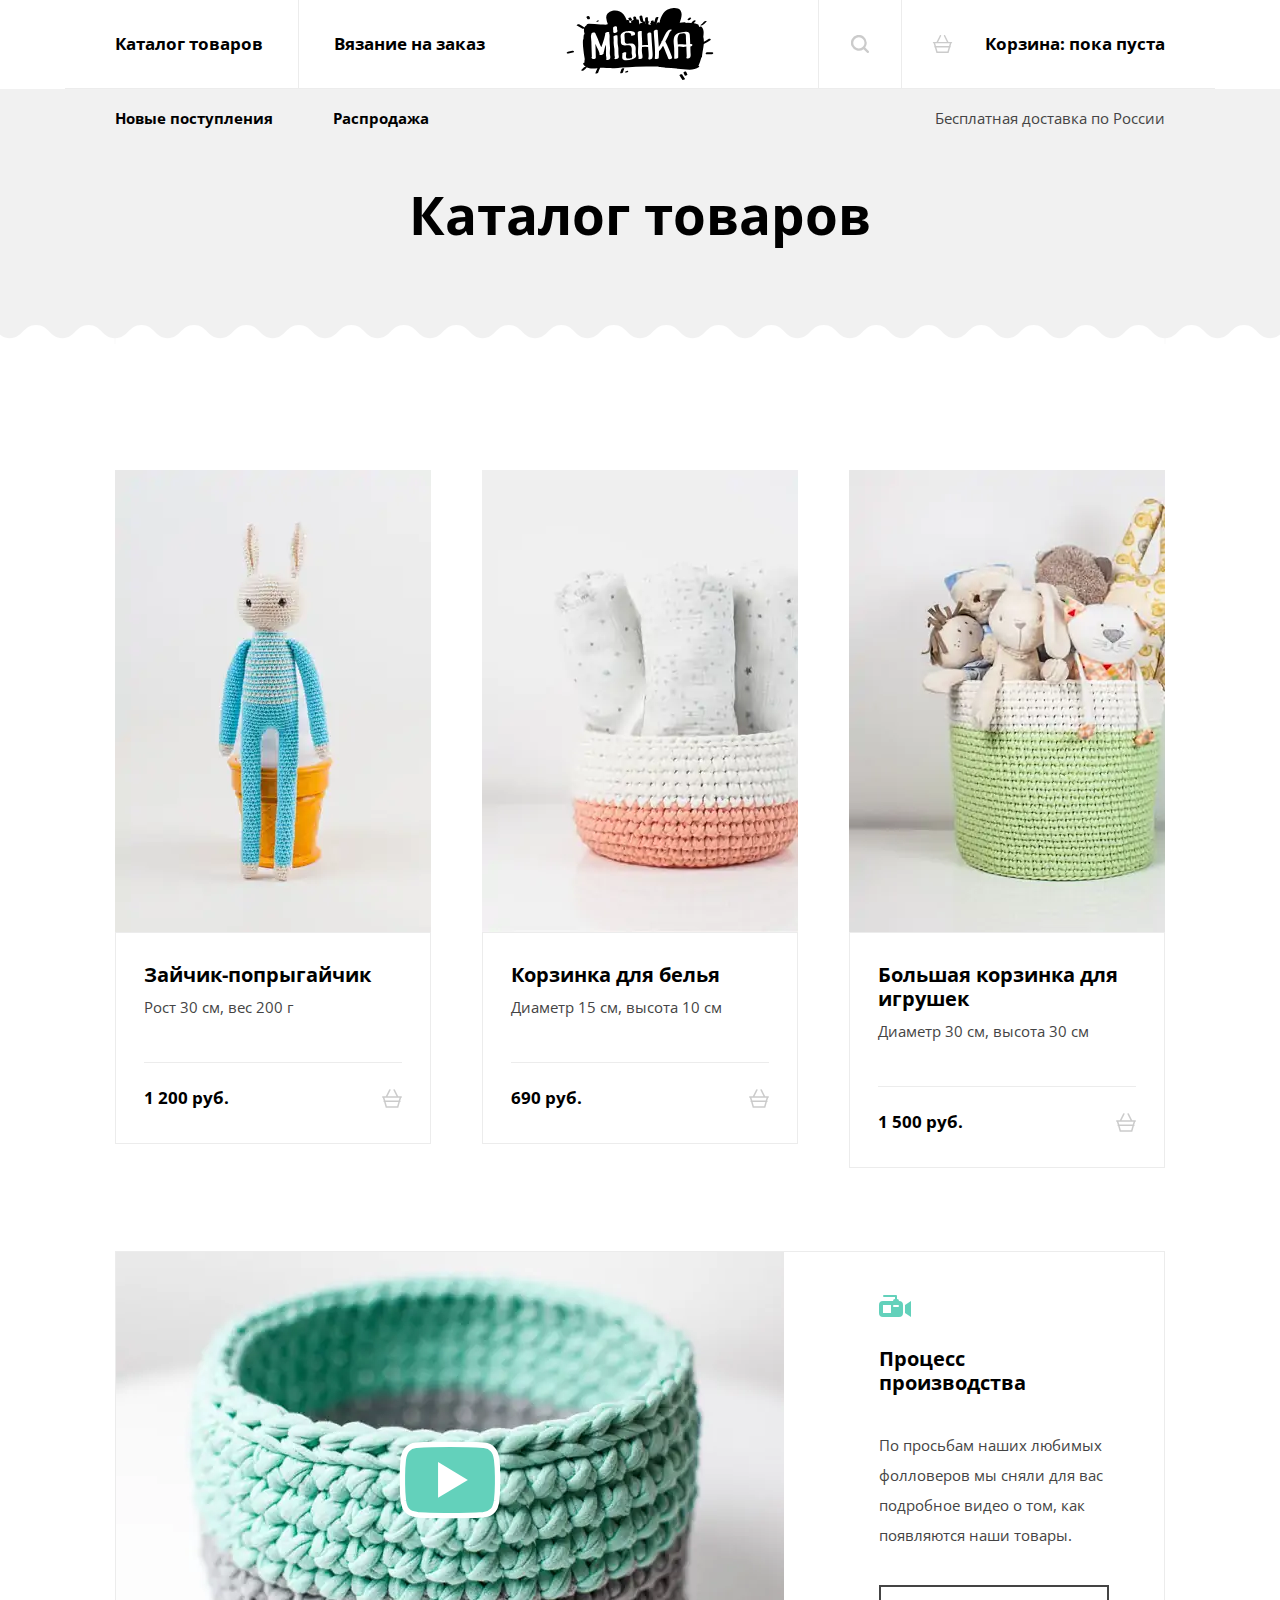
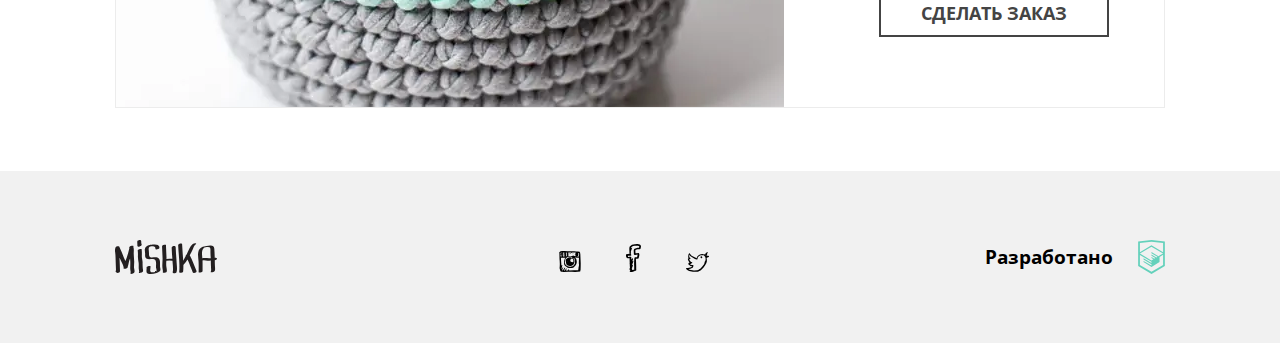
<file: catalog.html>
<!DOCTYPE html>
<html lang="ru" class="page">
<head>
  <meta charset="utf-8">
  <meta name="description"
  content="Магазин по продаже ручных изделий">
  <meta name="viewport" content="width=device-width, initial-scale=1.0, shrink-to-fit=no">

  <title>Mishka</title>
  <script src="js/video.js" defer></script>
  <script src="https://www.youtube.com/iframe_api" defer></script>

  <meta name="format-detection" content="telephone=no">

  <!-- Для современных браузеров -->
  <link href="favicon.svg" rel="icon" sizes="any" type="image/svg+xml">
  <!-- Для Apple Touch -->
  <link rel="apple-touch-icon" href="apple-touch-icon.png">
  <!-- Для Android и будущих программ -->
  <link rel="manifest" href="site.webmanifest">

  <meta name="theme-color" content="#ffffff">

  <meta name="apple-mobile-web-app-status-bar-style" content="#ffffff">
  <!-- preload fonts -->
  <link rel="preload" href="fonts/open-sans-v29-latin_cyrillic-regular.woff2" as="font" crossorigin>
  <link rel="preload" href="fonts/open-sans-v29-latin_cyrillic-700.woff2" as="font" crossorigin>

  <link rel="stylesheet" href="css/style.min.css">
</head>
<body class="page-body">
  <header class="page-header">
    <nav class="main-nav main-nav--closed">
      <div class="container">
        <button type="button" class="toggle main-nav__toggle">
          <span class="toggle__line"></span>
          <span class="toggle__line"></span>
          <span class="toggle__line"></span>
          <span class="visually-hidden">Открыть меню</span>
        </button>

        <div class="logo main-nav__logo">
          <a href="index.html" class="logo__link">
            <picture>
              <source type="image/webp" media="(min-width: 1150px)"
              srcset="img/logo-desktop.svg">
              <source media="(min-width: 768px)"
              srcset="img/logo-tablet.svg">
              <img class="logo__img" src="img/logo-mobile.svg" alt="mishka logo" width="86" height="35">
            </picture>
          </a>
        </div>
        <div class="main-nav__menu-wrapper">
          <ul class="main-nav__list main-nav__list--1">
            <li class="main-nav__item main-nav__item--1">
              <a href="catalog.html" class="main-nav__item-link main-nav__item-link--1">Каталог товаров</a>
            </li>
            <li class="main-nav__item main-nav__item--1">
              <a href="form.html" class="main-nav__item-link main-nav__item-link--1">Вязание на заказ</a>
            </li>
          </ul>
          <ul class="main-nav__list main-nav__list--2">
            <li class="main-nav__item main-nav__item--search">
              <a href="#" class="main-nav__item-link main-nav__item-link--search main-nav__item-link--2">
                <svg class="main-nav__icon main-nav__icon--search" width="18" height="18" aria-hidden="true" focusable="false">
                  <use xlink:href="img/sprite.svg#icon-search"></use>
                </svg>
                <span>Поиск по сайту</span>
              </a>
            </li>
            <li class="main-nav__item">
              <a href="#" class="main-nav__item-link main-nav__item-link--2 main-nav__item-link--cart">
                <svg class="main-nav__icon" width="21" height="18" aria-hidden="true" focusable="false">
                  <use xlink:href="img/sprite.svg#icon-cart"></use>
                </svg>
                <span>Корзина: пока пуста</span>
              </a>
            </li>
          </ul>
          <ul class="main-nav__list main-nav__list--3">
            <li class="main-nav__item main-nav__item--3">
              <a href="#" class="main-nav__item-link main-nav__item-link--3">Новые поступления</a>
            </li>
            <li class="main-nav__item main-nav__item--3">
              <a href="#" class="main-nav__item-link main-nav__item-link--3">Распродажа</a>
            </li>
          </ul>
          <p class="main-nav__hint">Бесплатная доставка по России</p>
        </div>
      </div>
    </nav>
  </header>
  <main class="page-main">
    <h1 class="section-header section-header--big section-header--inner">
      Каталог товаров
    </h1>
    <section class="goods">
      <h2 class="visually-hidden">список товаров</h2>
      <div class="container">
        <ul class="goods__list">
          <li class="goods__item">
            <div class="goods__img-wrapper">
              <picture>
                <source type="image/webp" media="(min-width: 1150px)"
                srcset="img/photo-1-desktop.webp">
                <source media="(min-width: 1150px)"
                srcset="img/photo-1-desktop.jpg">

                <source type="image/webp" media="(min-width: 768px)"
                srcset="img/photo-1-tablet.webp">
                <source media="(min-width: 768px)"
                srcset="img/photo-1-tablet.jpg">

                <source type="image/webp"
                srcset="img/photo-1-mobile.webp">
                <img class="goods__img" src="img/photo-1-mobile.jpg" alt="изображение плюшевого зайца" width="260" height="195">
              </picture>
            </div>
            <div class="goods__content">
              <h3 class="goods__header">Зайчик-попрыгайчик</h3>
              <p class="goods__desk">Рост 30 см, вес 200 г</p>
              <div class="goods__bottom">
                <span class="goods__price">1 200 руб.</span>
                <a href="#" class="goods__link js-add-to-cart" aria-label="добавить в корзину">
                  <svg class="goods__icon" width="20" height="19" aria-hidden="true" focusable="false">
                    <use xlink:href="img/sprite.svg#icon-cart"></use>
                  </svg>
                </a>
              </div>
            </div>
          </li>
          <li class="goods__item">
            <div class="goods__img-wrapper">
              <picture>
                <source type="image/webp" media="(min-width: 1150px)"
                srcset="img/photo-2-desktop.webp">
                <source media="(min-width: 1150px)"
                srcset="img/photo-2-desktop.jpg">

                <source type="image/webp" media="(min-width: 768px)"
                srcset="img/photo-2-tablet.webp">
                <source media="(min-width: 768px)"
                srcset="img/photo-2-tablet.jpg">

                <source type="image/webp"
                srcset="img/photo-2-mobile.webp">
                <img class="goods__img" src="img/photo-2-mobile.jpg" alt="изображение плюшевого зайца" width="260" height="195">
              </picture>
            </div>
            <div class="goods__content">
              <h3 class="goods__header">Корзинка для белья</h3>
              <p class="goods__desk">Диаметр 15 см, высота 10 см</p>
              <div class="goods__bottom">
                <span class="goods__price">690 руб.</span>
                <a href="#" class="goods__link js-add-to-cart" aria-label="добавить в корзину">
                  <svg class="goods__icon" width="20" height="19" aria-hidden="true" focusable="false">
                    <use xlink:href="img/sprite.svg#icon-cart"></use>
                  </svg>
                </a>
              </div>
            </div>
          </li>
          <li class="goods__item">
            <div class="goods__img-wrapper">
              <picture>
                <source type="image/webp" media="(min-width: 1150px)"
                srcset="img/photo-3-desktop.webp">
                <source media="(min-width: 1150px)"
                srcset="img/photo-3-desktop.jpg">

                <source type="image/webp" media="(min-width: 768px)"
                srcset="img/photo-3-tablet.webp">
                <source media="(min-width: 768px)"
                srcset="img/photo-3-tablet.jpg">

                <source type="image/webp"
                srcset="img/photo-3-mobile.webp">
                <img class="goods__img" src="img/photo-3-mobile.jpg" alt="изображение плюшевого зайца" width="260" height="195">
              </picture>
            </div>
            <div class="goods__content">
              <h3 class="goods__header">
                Большая корзинка для игрушек
              </h3>
              <p class="goods__desk">Диаметр 30 см, высота 30 см</p>
              <div class="goods__bottom">
                <span class="goods__price">1 500 руб.</span>
                <a href="#" class="goods__link js-add-to-cart" aria-label="добавить в корзину">
                  <svg class="goods__icon" width="20" height="19" aria-hidden="true" focusable="false">
                    <use xlink:href="img/sprite.svg#icon-cart"></use>
                  </svg>
                </a>
              </div>
            </div>
          </li>
        </ul>
      </div>
    </section>
    <section class="manufacture">
      <div class="manufacture__container container">
        <h2 class="manufacture__title">Процесс производства</h2>
        <div class="manufacture__video-wrapper">
          <div id="player"></div>
          <picture>
            <source type="image/webp" media="(min-width: 1150px)"
            srcset="img/video-desktop.webp">
            <source media="(min-width: 1150px)"
            srcset="img/video-desktop.jpg">

            <source type="image/webp" media="(min-width: 768px)"
            srcset="img/video-tablet.webp">
            <source media="(min-width: 768px)"
            srcset="img/video-tablet.jpg">

            <source type="image/webp"
            srcset="img/video-mobile.webp">
            <img class="manufacture__img" src="img/video-mobile.jpg" alt="процесс производства" width="260" height="150">
          </picture>
          <svg class="manufacture__play" width="20" height="19" aria-label="play video"  hidden>
            <use xlink:href="img/video-play.svg#svg"></use>
          </svg>
        </div>
        <p class="manufacture__desk">
          По просьбам наших любимых фолловеров мы сняли для вас подробное
          видео о том, как появляются наши товары.
        </p>
        <button class="manufacture__btn btn" type="button">СДелать заказ</button>
      </div>
    </section>
  </main>
  <footer class="page-footer">
    <div class="page-footer__container container">
      <div class="logo page-footer__logo">
        <a href="index.html" class="logo__link">
          <img class="logo__img page-footer__logo-img" src="img/logo-footer.svg" alt="mishka logo" width="102" height="34">
        </a>
      </div>
      <ul class="social page-footer__social">
        <li class="social__item">
          <a href="#" class="social__link" aria-label="instagram">
            <svg class="social__icon" width="22" height="21" aria-hidden="true" focusable="false">
              <use xlink:href="img/sprite.svg#icon-instagram"></use>
            </svg>
          </a>
        </li>
        <li class="social__item">
          <a href="#" class="social__link" aria-label="facebook">
            <svg class="social__icon" width="15" height="28" aria-hidden="true" focusable="false">
              <use xlink:href="img/sprite.svg#icon-facebook"></use>
            </svg>
          </a>
        </li>
        <li class="social__item">
          <a href="#" class="social__link" aria-label="twitter">
            <svg class="social__icon" width="23" height="20" aria-hidden="true" focusable="false">
              <use xlink:href="img/sprite.svg#icon-twitter"></use>
            </svg>
          </a>
        </li>
      </ul>
      <div class="copyright page-footer__copyright">
        <p class="copyright__text">Разработано</p>
        <a href="#" class="copyright__link" aria-label="HTML academy">
          <svg class="copyright__icon" width="27" height="34" aria-hidden="true" focusable="false">
            <use xlink:href="img/sprite.svg#icon-academy-logo"></use>
          </svg>
        </a>
      </div>
    </div>
  </footer>
  <div class="modal modal--cart">
    <section class="add-to-cart modal__inner">
      <h3 class="add-to-cart__header section-header">Добавить <br>в корзину</h3>
      <p class="add-to-cart__text">Выберите размер:</p>
      <ul class="add-to-cart__list">
        <li class="add-to-cart__item"><button class="add-to-cart__item-btn" type="button" aria-label="choose size S">S</button></li>
        <li class="add-to-cart__item"><button class="add-to-cart__item-btn" type="button" aria-label="choose size M">M</button></li>
        <li class="add-to-cart__item"><button class="add-to-cart__item-btn" type="button" aria-label="choose size L">L</button></li>
      </ul>
      <button class="add-to-cart__add-btn btn" type="button">Добавить</button>
    </section>
  </div>
  <script src="js/index.js"></script>
</body>
</html>
</file>
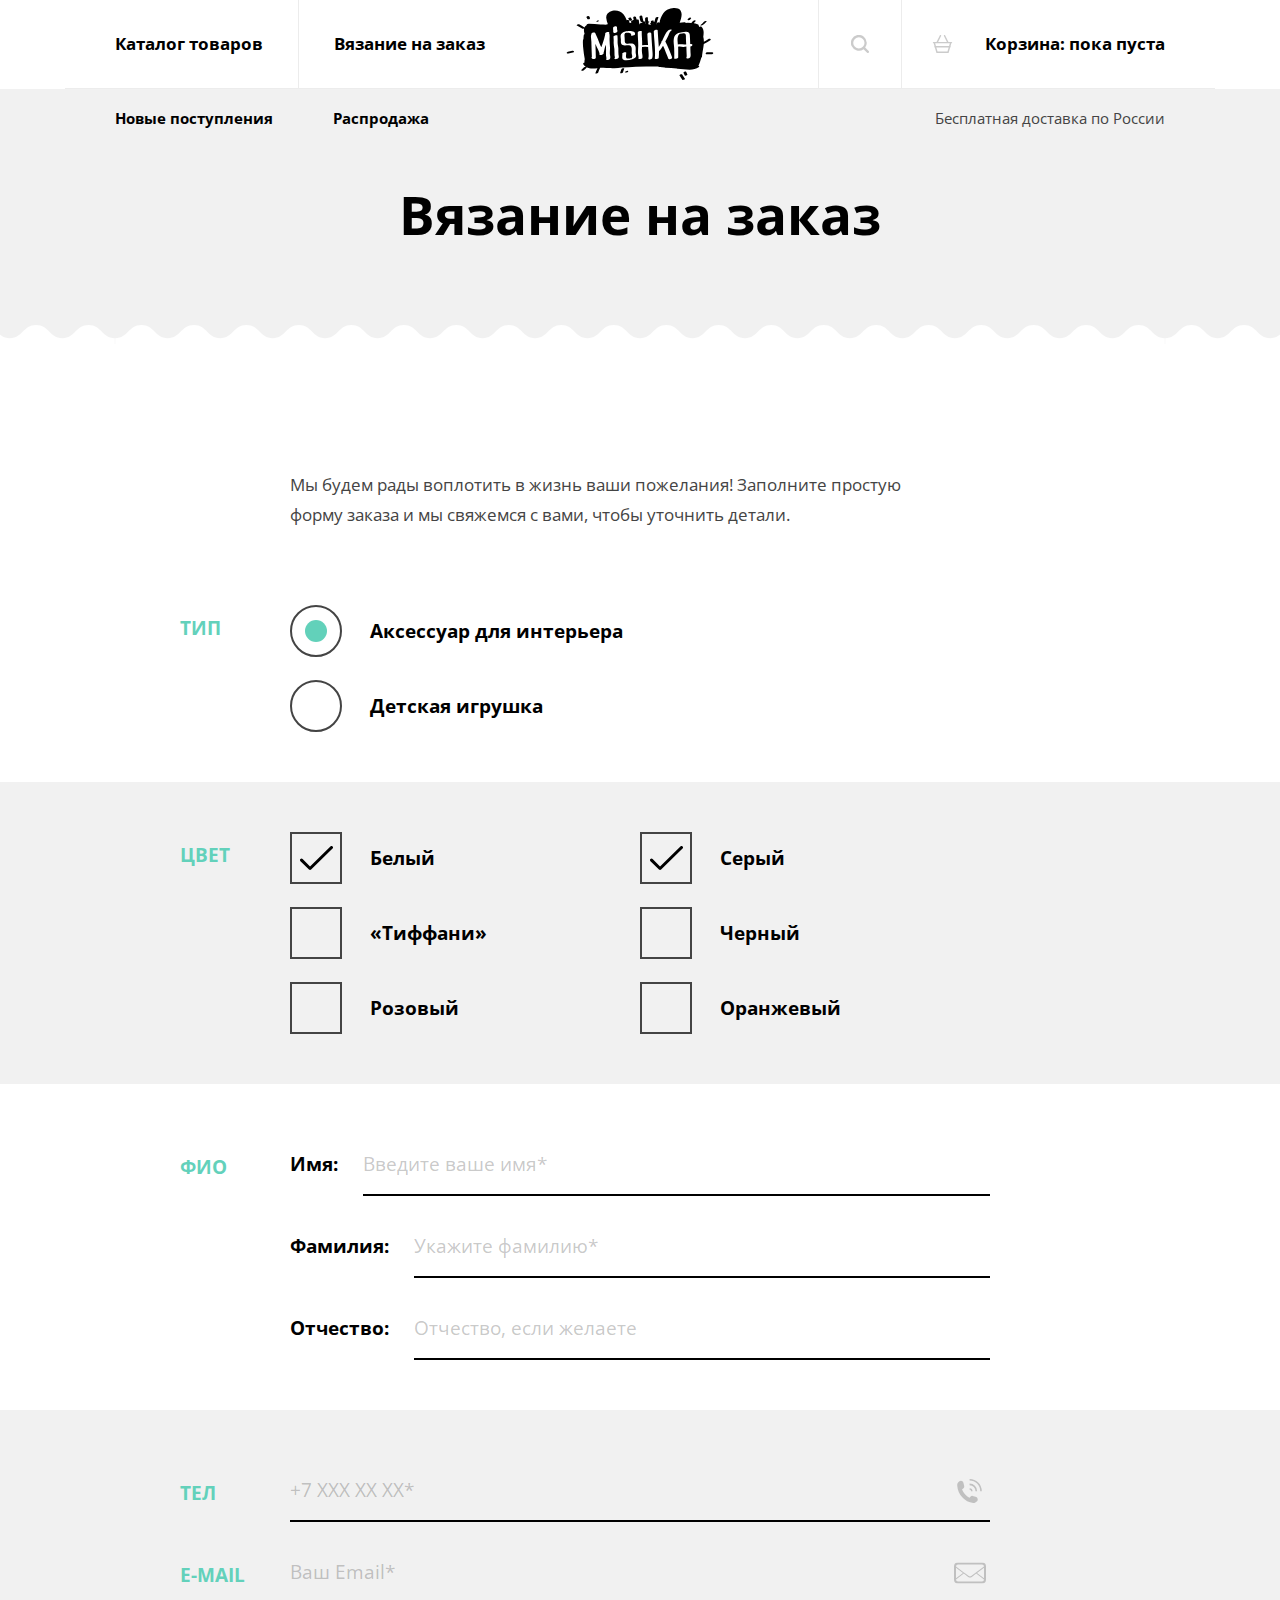
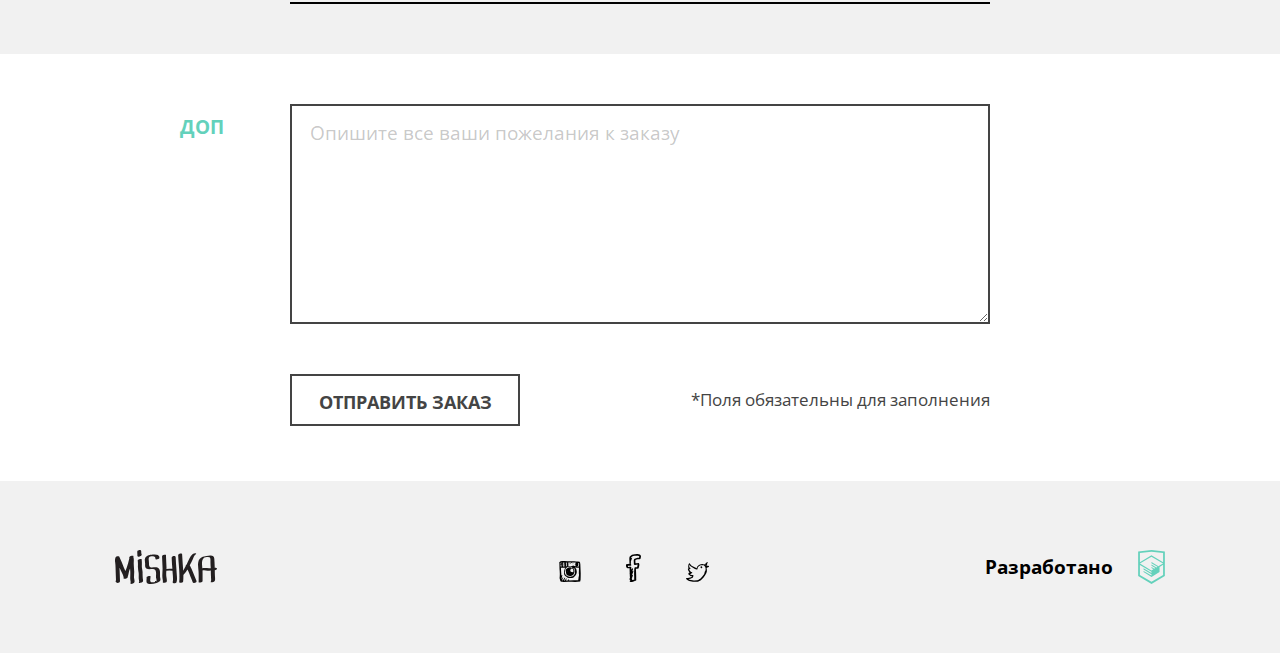
<file: form.html>
<!DOCTYPE html>
<html lang="ru" class="page">
<head>
  <meta charset="utf-8">
  <meta name="description"
  content="Магазин по продаже ручных изделий">
  <meta name="viewport" content="width=device-width, initial-scale=1.0, shrink-to-fit=no">

  <title>Mishka</title>

  <meta name="format-detection" content="telephone=no">

  <!-- Для современных браузеров -->
  <link href="favicon.svg" rel="icon" sizes="any" type="image/svg+xml">
  <!-- Для Apple Touch -->
  <link rel="apple-touch-icon" href="apple-touch-icon.png">
  <!-- Для Android и будущих программ -->
  <link rel="manifest" href="site.webmanifest">

  <meta name="theme-color" content="#ffffff">

  <meta name="apple-mobile-web-app-status-bar-style" content="#ffffff">
  <!-- preload fonts -->
  <link rel="preload" href="fonts/open-sans-v29-latin_cyrillic-regular.woff2" as="font" crossorigin>
  <link rel="preload" href="fonts/open-sans-v29-latin_cyrillic-700.woff2" as="font" crossorigin>

  <link rel="stylesheet" href="css/style.min.css">
</head>
<body class="page-body">
  <header class="page-header">
    <nav class="main-nav main-nav--closed">
      <div class="container">
        <button type="button" class="toggle main-nav__toggle">
          <span class="toggle__line"></span>
          <span class="toggle__line"></span>
          <span class="toggle__line"></span>
          <span class="visually-hidden">Открыть меню</span>
        </button>

        <div class="logo main-nav__logo">
          <a href="index.html" class="logo__link">
            <picture>
              <source type="image/webp" media="(min-width: 1150px)"
              srcset="img/logo-desktop.svg">
              <source media="(min-width: 768px)"
              srcset="img/logo-tablet.svg">
              <img class="logo__img" src="img/logo-mobile.svg" alt="mishka logo" width="86" height="35">
            </picture>
          </a>
        </div>
        <div class="main-nav__menu-wrapper">
          <ul class="main-nav__list main-nav__list--1">
            <li class="main-nav__item main-nav__item--1">
              <a href="catalog.html" class="main-nav__item-link main-nav__item-link--1">Каталог товаров</a>
            </li>
            <li class="main-nav__item main-nav__item--1">
              <a href="form.html" class="main-nav__item-link main-nav__item-link--1">Вязание на заказ</a>
            </li>
          </ul>
          <ul class="main-nav__list main-nav__list--2">
            <li class="main-nav__item main-nav__item--search">
              <a href="#" class="main-nav__item-link main-nav__item-link--search main-nav__item-link--2">
                <svg class="main-nav__icon main-nav__icon--search" width="18" height="18" aria-hidden="true" focusable="false">
                  <use xlink:href="img/sprite.svg#icon-search"></use>
                </svg>
                <span>Поиск по сайту</span>
              </a>
            </li>
            <li class="main-nav__item">
              <a href="#" class="main-nav__item-link main-nav__item-link--2 main-nav__item-link--cart">
                <svg class="main-nav__icon" width="21" height="18" aria-hidden="true" focusable="false">
                  <use xlink:href="img/sprite.svg#icon-cart"></use>
                </svg>
                <span>Корзина: пока пуста</span>
              </a>
            </li>
          </ul>
          <ul class="main-nav__list main-nav__list--3">
            <li class="main-nav__item main-nav__item--3">
              <a href="#" class="main-nav__item-link main-nav__item-link--3">Новые поступления</a>
            </li>
            <li class="main-nav__item main-nav__item--3">
              <a href="#" class="main-nav__item-link main-nav__item-link--3">Распродажа</a>
            </li>
          </ul>
          <p class="main-nav__hint">Бесплатная доставка по России</p>
        </div>
      </div>
    </nav>
  </header>
  <main class="page-main">
    <h1 class="section-header section-header--big section-header--inner">
      Вязание на заказ
    </h1>
    <form action="#" method="post" class="order">
      <p class="order__desc">
        Мы будем рады воплотить в жизнь ваши пожелания!
        Заполните простую форму заказа и мы свяжемся с вами,
        чтобы уточнить детали.
      </p>
      <div class="order__section" role="group" aria-labelledby="type">
        <div class="order__container container">
          <p class="order__title" id="type">
            <span class="order__title-inner">ТИП</span>
          </p>
          <ul class="order__box-list">
            <li class="order__box-item">
              <input type="radio" class="visually-hidden order__radio" name="type" value="accessory" id="accessory" checked>
              <span class="order__box-indicator order__box-indicator--radio"></span>
              <label class="order__box-label" for="accessory">Аксессуар для интерьера</label>
            </li>
            <li class="order__box-item">
              <input type="radio" class="visually-hidden order__radio" name="type" value="toy" id="toy">
              <span class="order__box-indicator order__box-indicator--radio"></span>
              <label class="order__box-label" for="toy">Детская игрушка</label>
            </li>
          </ul>
        </div>
      </div>
      <div class="order__section" role="group" aria-labelledby="color">
        <div class="order__container container">
          <p class="order__title" id="color">
            <span class="order__title-inner">ЦВет</span>
          </p>
          <ul class="order__box-list order__box-list--color">
            <li class="order__box-item order__box-item--color">
              <input type="checkbox" class="visually-hidden order__checkbox" name="color" id="color--white" checked>
              <span class="order__box-indicator order__box-indicator--checkbox"></span>
              <label class="order__box-label" for="color--white">Белый</label>
            </li>
            <li class="order__box-item order__box-item--color">
              <input type="checkbox" class="visually-hidden order__checkbox" name="color" id="color--grey" checked>
              <span class="order__box-indicator order__box-indicator--checkbox"></span>
              <label class="order__box-label" for="color--grey">Серый</label>
            </li>
            <li class="order__box-item order__box-item--color">
              <input type="checkbox" class="visually-hidden order__checkbox" name="color" id="color--tiff">
              <span class="order__box-indicator order__box-indicator--checkbox"></span>
              <label class="order__box-label" for="color--tiff">«Тиффани»</label>
            </li>
            <li class="order__box-item order__box-item--color">
              <input type="checkbox" class="visually-hidden order__checkbox" name="color" id="color--black">
              <span class="order__box-indicator order__box-indicator--checkbox"></span>
              <label class="order__box-label" for="color--black">Черный</label>
            </li>
            <li class="order__box-item order__box-item--color">
              <input type="checkbox" class="visually-hidden order__checkbox" name="color" id="color--pink">
              <span class="order__box-indicator order__box-indicator--checkbox"></span>
              <label class="order__box-label" for="color--pink">Розовый</label>
            </li>
            <li class="order__box-item order__box-item--color">
              <input type="checkbox" class="visually-hidden order__checkbox" name="color" id="color--orange">
              <span class="order__box-indicator order__box-indicator--checkbox"></span>
              <label class="order__box-label" for="color--orange">Оранжевый</label>
            </li>
          </ul>
        </div>
      </div>
      <div class="order__section" role="group" aria-labelledby="full-name">
        <div class="order__container container">
          <p class="order__title order__title--full-name" id="full-name">
            <span class="order__title-inner">ФИО</span>
          </p>
          <p class="order__input-group order__input-group--full-name">
            <label for="name" class="order__label">Имя:</label>
            <input id="name" type="text" class="order__input" name="name" placeholder="Введите ваше имя*" required autocomplete="off" spellcheck="false">
          </p>
          <p class="order__input-group order__input-group--full-name">
            <label for="surname" class="order__label">Фамилия:</label>
            <input id="surname" type="text" class="order__input" name="name" placeholder="Укажите фамилию*" required autocomplete="off" spellcheck="false">
          </p>
          <p class="order__input-group order__input-group--full-name">
            <label for="patronymic" class="order__label">Отчество:</label>
            <input id="patronymic" type="text" class="order__input" name="name" placeholder="Отчество, если желаете" autocomplete="off" spellcheck="false">
          </p>
        </div>
      </div>
      <div class="order__section" role="group" aria-labelledby="contacts">
        <div class="order__container order__container--contacts container">
          <p class="visually-hidden" id="contacts">контакты</p>
          <div class="order__input-group order__input-group--contacts">
            <label for="phone" class="order__title order__title--contacts">
              <span class="order__title-inner">ТЕЛ</span>
            </label>
            <div class="order__input-wrapper order__input-wrapper--contacts">
              <input id="phone" type="tel" class="order__input" name="phone" placeholder="+7 ХХХ ХХ ХХ*" required autocomplete="off">
              <svg class="order__input-icon order__input-icon--phone" width="25" height="24" aria-hidden="true" focusable="false">
                <use xlink:href="img/sprite.svg#icon-phone"></use>
              </svg>
            </div>
          </div>
          <div class="order__input-group order__input-group--contacts">
            <label for="mail" class="order__title order__title--contacts">
              <span class="order__title-inner">E-mail</span>
            </label>
            <div class="order__input-wrapper order__input-wrapper--contacts">
              <input id="mail" type="email" class="order__input" name="mail" placeholder="Ваш Email*" required autocomplete="off">
              <svg class="order__input-icon order__input-icon--mail" width="32" height="21" aria-hidden="true" focusable="false">
                <use xlink:href="img/sprite.svg#icon-mail"></use>
              </svg>
            </div>
          </div>
        </div>
      </div>
      <div class="order__section" role="group" aria-labelledby="desires">
        <div class="order__container container">
          <label class="order__title" for="desires">
            <span class="order__title-inner">ДОП</span>
          </label>
          <textarea class="order__textarea" name="desires" id="desires" cols="30" rows="10" placeholder="Опишите все ваши пожелания к заказу" autocomplete="off"></textarea>
        </div>
      </div>
      <div class="order__bottom">
        <button class="order__btn btn">ОТПРАВИТЬ ЗАКАЗ</button>
        <p class="order__required">*Поля обязательны для заполнения</p>
      </div>
    </form>
  </main>
  <footer class="page-footer">
    <div class="page-footer__container container">
      <div class="logo page-footer__logo">
        <a href="index.html" class="logo__link">
          <img class="logo__img page-footer__logo-img" src="img/logo-footer.svg" alt="mishka logo" width="102" height="34">
        </a>
      </div>
      <ul class="social page-footer__social">
        <li class="social__item">
          <a href="#" class="social__link" aria-label="instagram">
            <svg class="social__icon" width="22" height="21" aria-hidden="true" focusable="false">
              <use xlink:href="img/sprite.svg#icon-instagram"></use>
            </svg>
          </a>
        </li>
        <li class="social__item">
          <a href="#" class="social__link" aria-label="facebook">
            <svg class="social__icon" width="15" height="28" aria-hidden="true" focusable="false">
              <use xlink:href="img/sprite.svg#icon-facebook"></use>
            </svg>
          </a>
        </li>
        <li class="social__item">
          <a href="#" class="social__link" aria-label="twitter">
            <svg class="social__icon" width="23" height="20" aria-hidden="true" focusable="false">
              <use xlink:href="img/sprite.svg#icon-twitter"></use>
            </svg>
          </a>
        </li>
      </ul>
      <div class="copyright page-footer__copyright">
        <p class="copyright__text">Разработано</p>
        <a href="#" class="copyright__link" aria-label="HTML academy">
          <svg class="copyright__icon" width="27" height="34" aria-hidden="true" focusable="false">
            <use xlink:href="img/sprite.svg#icon-academy-logo"></use>
          </svg>
        </a>
      </div>
    </div>
  </footer>
  <div class="modal modal--cart">
    <section class="add-to-cart modal__inner">
      <h3 class="add-to-cart__header section-header">Добавить <br>в корзину</h3>
      <p class="add-to-cart__text">Выберите размер:</p>
      <ul class="add-to-cart__list">
        <li class="add-to-cart__item"><button class="add-to-cart__item-btn" type="button" aria-label="choose size S">S</button></li>
        <li class="add-to-cart__item"><button class="add-to-cart__item-btn" type="button" aria-label="choose size M">M</button></li>
        <li class="add-to-cart__item"><button class="add-to-cart__item-btn" type="button" aria-label="choose size L">L</button></li>
      </ul>
      <button class="add-to-cart__add-btn btn" type="button">Добавить</button>
    </section>
  </div>
  <script src="js/index.js"></script>
</body>
</html>
</file>
<file: css/style.min.css>
/*! destyle.css v3.0.2 | MIT License | https://github.com/nicolas-cusan/destyle.css */*,::after,::before{box-sizing:border-box;border-style:solid;border-width:0}html{line-height:1.15;-webkit-text-size-adjust:100%;-webkit-tap-highlight-color:transparent}body{margin:0}main{display:block}address,blockquote,dl,figure,form,iframe,p,pre,table{margin:0}h1,h2,h3,h4,h5,h6{font-size:inherit;font-weight:inherit;margin:0}ol,ul{margin:0;padding:0;list-style:none}dt{font-weight:700}dd{margin-left:0}hr{box-sizing:content-box;height:0;overflow:visible;border-top-width:1px;margin:0;clear:both;color:inherit}pre{font-family:monospace,monospace;font-size:inherit}address{font-style:inherit}a{background-color:transparent;text-decoration:none;color:inherit}abbr[title]{-webkit-text-decoration:underline dotted;text-decoration:underline dotted}b,strong{font-weight:bolder}code,kbd,samp{font-family:monospace,monospace;font-size:inherit}small{font-size:80%}sub,sup{font-size:75%;line-height:0;position:relative;vertical-align:baseline}sub{bottom:-.25em}sup{top:-.5em}embed,iframe,img,object,svg{vertical-align:bottom}button,input,optgroup,select,textarea{-webkit-appearance:none;-moz-appearance:none;appearance:none;vertical-align:middle;color:inherit;font:inherit;background:0 0;padding:0;margin:0;border-radius:0;text-align:inherit;text-transform:inherit}[type=checkbox]{-webkit-appearance:checkbox;-moz-appearance:checkbox;appearance:checkbox}[type=radio]{-webkit-appearance:radio;-moz-appearance:radio;appearance:radio}[type=button],[type=reset],[type=submit],button{cursor:pointer}[type=button]:disabled,[type=reset]:disabled,[type=submit]:disabled,button:disabled{cursor:default}:-moz-focusring{outline:auto}select:disabled{opacity:inherit}option{padding:0}fieldset{margin:0;padding:0;min-width:0}legend{padding:0}progress{vertical-align:baseline}textarea{overflow:auto}[type=number]::-webkit-inner-spin-button,[type=number]::-webkit-outer-spin-button{height:auto}[type=search]{outline-offset:-2px}[type=search]::-webkit-search-decoration{-webkit-appearance:none}::-webkit-file-upload-button{-webkit-appearance:button;font:inherit}label[for]{cursor:pointer}details{display:block}summary{display:list-item}[contenteditable]:focus{outline:auto}table{border-color:inherit;border-collapse:collapse}caption{text-align:left}td,th{vertical-align:top;padding:0}th{text-align:left;font-weight:700}@font-face{font-family:"Open Sans";font-style:normal;font-weight:400;font-display:swap;src:local("Open Sans"),local("OpenSans"),url(../fonts/open-sans-v29-latin_cyrillic-regular.woff2) format("woff2"),url(../fonts/open-sans-v29-latin_cyrillic-regular.woff) format("woff")}@font-face{font-family:"Open Sans";font-style:normal;font-weight:700;font-display:swap;src:local("Open Sans"),local("OpenSans"),url(../fonts/open-sans-v29-latin_cyrillic-700.woff2) format("woff2"),url(../fonts/open-sans-v29-latin_cyrillic-700.woff) format("woff")}html{background-color:#fff}body{min-width:320px;max-width:none;margin:0 auto;font-size:17px;line-height:30px;font-family:"Open Sans",Arial,sans-serif;color:#444;font-weight:400;font-style:normal;background-color:#fff}.visually-hidden{position:absolute;width:1px;height:1px;margin:-1px;border:0;padding:0;white-space:nowrap;-webkit-clip-path:inset(100%);clip-path:inset(100%);clip:rect(0 0 0 0);overflow:hidden}img{max-width:100%}.container{width:260px;margin:0 auto}@media (min-width:768px){.container{width:668px}}@media (min-width:1150px){.container{width:1050px}.container--section{padding-left:175px}}.section-header{font-size:25px;font-weight:700;line-height:30px;color:#000}.section-header--inner{padding:70px 30px;background-color:#f1f1f1;margin-bottom:28px}@media (min-width:768px){.section-header{font-size:43px;line-height:50px}.section-header--inner{padding-top:95px;padding-bottom:85px;margin-bottom:77px;background-image:url(../img/zigzag-fill.svg);background-position:center bottom -12px;background-size:768px;background-repeat:repeat-x}}@media (min-width:1150px){.section-header{font-size:53px;line-height:57px}.section-header--inner{padding-top:97px;padding-bottom:101px;margin-bottom:126px;background-image:url(../img/zigzag-fill.svg);background-position:center bottom -12px;background-size:1050px;background-repeat:repeat-x}}.section-header--big{text-align:center}@media (max-width:767px){.section-header--big{font-size:27px;color:#010000}}.btn{display:block;height:52px;padding:0 20px;font-family:"Open Sans",Arial,sans-serif;font-size:18px;font-weight:700;line-height:52px;text-align:center;color:#444;text-transform:uppercase;border:solid 2px #444;cursor:pointer}.btn:hover{color:#fff;background-color:#424242}.btn:active{color:rgba(255,255,255,.3)}.slider{overflow:hidden}.slider__item{-webkit-flex-shrink:0;flex-shrink:0}.slider__arrows{position:relative;height:52px;border:1px solid #ececec}@media (min-width:768px){.slider__arrows{height:26px;border:none}}.slider__arrow{display:block;position:absolute;top:0;left:auto;width:50%;height:52px;margin-top:initial;background-position:38px center;background-size:50px 26px;background-repeat:no-repeat}.slider__arrow:after{display:none}.slider__arrow--left{background-image:url(../img/arrow-left.svg);border-right:1px solid #ececec}.slider__arrow--right{left:50%;background-image:url(../img/arrow-right.svg)}.slider__arrow:hover{opacity:.6}.slider__arrow:active{opacity:.3}@media (min-width:768px){.slider__arrow{height:26px;border:none}.slider__arrow--left{background-position:left center}.slider__arrow--right{background-position:right center}}.modal{display:none;position:fixed;z-index:9999;top:0;left:0;width:100%;height:100%;background-color:rgba(255,255,255,.9);overflow:hidden}.modal--show{display:block}.modal__inner{position:absolute;top:50%;left:50%;-webkit-transform:translate(-50%,-50%);transform:translate(-50%,-50%);background-color:#fff}.main-nav{position:relative;z-index:1000;height:80px;font-size:17px;font-weight:700;line-height:24px;color:#000;border-bottom:1px solid #ececec}@media (min-width:768px){.main-nav{height:89px}}@media (min-width:1150px){.main-nav{width:1150px;margin:0 auto}}.main-nav__logo{position:absolute;top:22px;left:50%;-webkit-transform:translateX(-50%);transform:translateX(-50%)}@media (min-width:768px){.main-nav__logo{left:50px;-webkit-transform:none;transform:none}}@media (min-width:1150px){.main-nav__logo{top:50%;left:50%;-webkit-transform:translate(-50%,-50%);transform:translate(-50%,-50%)}}.main-nav__toggle{right:30px;top:50%;-webkit-transform:translateY(-50%);transform:translateY(-50%)}@media (min-width:768px){.main-nav__toggle{display:none}}.main-nav__menu-wrapper{-webkit-animation-name:menuAnim;animation-name:menuAnim;-webkit-animation-duration:.3s;animation-duration:.3s}@media (max-width:767px){.main-nav--opened .main-nav__menu-wrapper{position:absolute;top:100%;left:0;width:100%;margin-top:1px;background-color:#fff}}@media (max-width:767px){.main-nav--closed .main-nav__menu-wrapper{display:none}}@media (min-width:768px){.main-nav__menu-wrapper{display:-webkit-flex;display:flex;-webkit-flex-wrap:wrap;flex-wrap:wrap}}@-webkit-keyframes menuAnim{0%{-webkit-transform:translateX(-1000px);transform:translateX(-1000px)}100%{-webkit-transform:translateX(0);transform:translateX(0)}}@keyframes menuAnim{0%{-webkit-transform:translateX(-1000px);transform:translateX(-1000px)}100%{-webkit-transform:translateX(0);transform:translateX(0)}}.main-nav__list--3{display:none}@media (min-width:768px){.main-nav__list--1{display:-webkit-flex;display:flex}.main-nav__list--2{display:-webkit-flex;display:flex;-webkit-order:-1;order:-1;width:100%;margin-bottom:18px}}@media (min-width:1150px){.main-nav__list--1{width:50%;margin-bottom:18px}.main-nav__list--2{width:50%;-webkit-order:0;order:0}.main-nav__list--3{display:-webkit-flex;display:flex}}@media (max-width:767px){.main-nav__item{border-bottom:1px solid #ececec}}@media (min-width:768px){.main-nav__item--search{margin-left:auto;border-left:1px solid #ececec;border-right:1px solid #ececec}.main-nav__item--search span{position:absolute;width:1px;height:1px;margin:-1px;border:0;padding:0;white-space:nowrap;-webkit-clip-path:inset(100%);clip-path:inset(100%);clip:rect(0 0 0 0);overflow:hidden}}.main-nav__item-link{display:block;position:relative;height:79px;padding:0 0 0 76px}.main-nav__item-link:hover{opacity:.6}.main-nav__item-link:active{opacity:.3}.main-nav__item-link--2:hover{opacity:1}.main-nav__item-link--2:hover span{opacity:.6}.main-nav__item-link--2:active{opacity:.3}@media (max-width:767px){.main-nav__item-link{width:320px;margin:0 auto;line-height:79px}}@media (min-width:768px){.main-nav__item-link{height:auto;padding:0}.main-nav__item-link--1{font-size:15px;padding-right:37px}.main-nav__item-link--2{height:88px;line-height:88px}.main-nav__item-link--search{width:82px}.main-nav__item-link--cart{padding-left:83px}}@media (min-width:1150px){.main-nav__item-link--1{height:88px;font-size:17px;line-height:88px;padding:0 35px 0 35px}.main-nav__item:first-child .main-nav__item-link--1{padding-left:0;border-right:1px solid #ececec}.main-nav__item-link--3{font-size:15px;padding-right:60px}}.main-nav__icon{position:absolute;left:30px;top:50%;-webkit-transform:translateY(-50%);transform:translateY(-50%);opacity:.2}.main-nav__item-link:hover .main-nav__icon{opacity:1;fill:#63d1bb}@media (min-width:768px){.main-nav__icon--search{left:50%;-webkit-transform:translate(-50%,-50%);transform:translate(-50%,-50%)}}.main-nav__hint{display:none}@media (min-width:768px){.main-nav__hint{display:block;margin-left:auto;font-size:15px;font-weight:400;color:#444}}.logo__img{width:86px;height:35px}.logo__img:hover{opacity:.6}.logo__img:active{opacity:.3}@media (min-width:768px){.logo__img{width:112px;height:46px}}@media (min-width:1150px){.logo__img{width:149px;height:72px}}.toggle{position:absolute}.main-nav--closed .toggle{width:20px;height:14px}.main-nav--opened .toggle{width:20px;height:21px}.toggle__line{position:absolute;transition:all .2s}.main-nav--closed .toggle__line{right:0;top:0;height:2px;width:100%;background-color:#000}.main-nav--closed .toggle__line:nth-child(2){top:6px}.main-nav--closed .toggle__line:nth-child(3){top:12px}.main-nav--opened .toggle__line{top:50%;left:50%;height:2px;width:26px;-webkit-transform:translate(-50%,-50%) rotate(-45deg);transform:translate(-50%,-50%) rotate(-45deg);background-color:#000}.main-nav--opened .toggle__line:nth-child(2){-webkit-transform:translate(-50%,-50%) rotate(45deg);transform:translate(-50%,-50%) rotate(45deg)}.main-nav--opened .toggle__line:nth-child(3){opacity:0}.categories{padding-top:70px;margin-bottom:26px;background:#f9f9f9 url(../img/hero-mobile.jpg) center -17px/auto no-repeat scroll padding-box border-box}@media (min-width:768px){.categories{position:relative;padding-top:155px;margin-bottom:50px;background-image:url(../img/hero.jpg);background-position:center top}.categories::after{content:"";position:absolute;bottom:0;left:0;z-index:900;width:100%;height:18px;background:url(../img/zigzag-fill.svg) center bottom -12px/768px repeat-x}}@media (min-width:1150px){.categories::after{background-size:1150px;background-position:center bottom -16px}}@media (max-width:767px){.categories__container{width:auto}}.categories__header{width:260px;margin:0 auto 122px auto}@media (min-width:768px){.categories__header{width:500px;margin-bottom:371px}.categories__header br{display:none}}@media (min-width:1150px){.categories__header{width:620px;margin-bottom:357px}}.categories__list{font-size:19px;font-weight:700;line-height:24px;color:#fff}@media (min-width:768px){.categories__list{display:-webkit-flex;display:flex;font-size:20px;line-height:30px}}.categories__item{padding:27px 0 28px 0}.categories__item:nth-child(2n-1){background-color:#63d1bb}.categories__item:nth-child(2n){background-color:#56c3b2}@media (min-width:768px){.categories__item{position:relative;width:50%;padding:30px 35px}}.categories__link{display:block}.categories__link:active{opacity:.3}@media (max-width:767px){.categories__link{position:relative;width:320px;padding:0 30px;margin:0 auto}}.categories__icon{position:absolute;top:50%;-webkit-transform:translateY(-50%);transform:translateY(-50%);opacity:.5;fill:#149080}.categories__icon--interior{right:36px}.categories__icon--toy{right:27px}.categories__link:hover .categories__icon{opacity:.7}@media (min-width:768px){.categories__icon--toy{right:34px}}.week-goods{padding-bottom:42px;margin-bottom:30px;background:url(../img/zigzag-line.svg) center bottom/768px repeat-x scroll padding-box border-box}@media (min-width:768px){.week-goods{padding-bottom:69px;margin-bottom:55px}}@media (min-width:1150px){.week-goods{background-repeat:no-repeat;background-size:1050px}}.week-goods__container{position:relative;z-index:1}@media (min-width:1150px){.week-goods__container{padding-top:60px}}.week-goods__header{margin-bottom:7px}@media (min-width:768px){.week-goods__header{margin-bottom:50px}}.week-goods__tag{margin-bottom:25px;font-size:17px;font-weight:700;line-height:20px;color:#63d1bb}@media (min-width:768px){.week-goods__tag{position:absolute;top:10px;right:28px;width:75px;text-align:center}}@media (min-width:1150px){.week-goods__tag{top:75px;left:50px}}@media (min-width:768px) and (max-width:1149px){.week-goods__inner{position:relative}}@media (min-width:768px){.week-goods__inner{width:100%;padding-right:376px}}@media (min-width:1150px){.week-goods__inner{padding-right:583px}}.week-goods__description{margin-bottom:25px;font-size:15px;line-height:24px}@media (min-width:768px){.week-goods__description{margin-bottom:40px}}@media (min-width:1150px){.week-goods__description{margin-bottom:65px}}.week-goods__table{table-layout:fixed;width:100%;margin-bottom:28px;font-size:15px;line-height:20px}.week-goods__table col:nth-child(1){width:98px}.week-goods__table tr{border-bottom:1px solid #eceded}.week-goods__table td,.week-goods__table th{padding:10px 30px 10px 0;font-weight:400}.week-goods__table td:last-child,.week-goods__table th:last-child{padding-right:0}@media (min-width:768px){.week-goods__table{margin-bottom:70px}}@media (min-width:1150px){.week-goods__table{margin-bottom:110px}}.week-goods__img-wrapper{margin-bottom:27px}@media (min-width:768px){.week-goods__img-wrapper{position:absolute;right:0;top:6px}}@media (min-width:1150px){.week-goods__img-wrapper{z-index:-1}}.week-goods__price{margin-bottom:25px;font-weight:700;line-height:24px;text-align:center}@media (min-width:768px){.week-goods__price{margin-bottom:30px;font-size:20px}}@media (min-width:768px){.week-goods__img{width:333px;height:auto}}@media (min-width:1150px){.week-goods__img{width:525px}}.about-us{margin-bottom:55px}.about-us__header{margin-bottom:30px}@media (min-width:768px){.about-us__header{margin-bottom:45px}}.about-us__list{font-size:17px;font-weight:700;line-height:20px;color:#000}@media (min-width:768px){.about-us__list{display:-webkit-flex;display:flex;-webkit-flex-wrap:wrap;flex-wrap:wrap}}@media (min-width:1150px){.about-us__list{width:645px}}.about-us__item{position:relative;padding-top:50px;margin-bottom:30px}.about-us__item:last-child{margin-bottom:0}@media (min-width:768px){.about-us__item{width:50%}.about-us__item:nth-child(2n-1){padding-right:100px}}@media (min-width:1150px){.about-us__item:nth-child(2n-1){padding-right:115px}}.about-us__icon{position:absolute;top:0;left:0;fill:#63d1bb}.reviews{position:relative;padding-bottom:51px;margin-bottom:40px;background:url(../img/zigzag-line.svg) center bottom/768px repeat-x scroll padding-box border-box}@media (min-width:768px){.reviews{padding-top:79px;padding-bottom:130px;margin-bottom:55px;background-image:url(../img/zigzag-line.svg),url(../img/review-bg.jpg);background-repeat:repeat-x,no-repeat;background-position:center bottom,left top;background-size:768px,350px}}@media (min-width:1150px){.reviews{width:1150px;padding-bottom:160px;margin:0 auto;margin-bottom:75px;background-repeat:no-repeat;background-position:center bottom,left 50px top;background-size:1050px,350px}}.reviews__container{position:relative}.reviews__header{margin-bottom:30px}@media (min-width:768px){.reviews__header{margin-bottom:45px}}.reviews__wrapper{margin-bottom:38px}@media (min-width:768px){.reviews__wrapper{margin-bottom:0}}.reviews__list{margin-bottom:30px}@media (min-width:768px){.reviews__list{margin-bottom:0}}.reviews__item{width:260px}@media (min-width:768px){.reviews__item{width:668px}}@media (min-width:1150px){.reviews__item{width:875px}}.reviews__text{margin-bottom:30px;font-size:15px}@media (min-width:768px){.reviews__text{margin-bottom:55px;font-size:17px;line-height:30px}}@media (min-width:1150px){.reviews__text{width:772px}}@media (min-width:768px){.reviews__author-info{margin-bottom:0}}.reviews__author-full-name{display:block;font-weight:700;line-height:24px;color:#000}@media (min-width:768px){.reviews__author-full-name{margin-bottom:5px;font-size:18px}}.reviews__author-nickname{display:block}@media (min-width:768px){.reviews__arrows{position:absolute;right:19px;bottom:15px;width:137px}}.reviews__btn{width:100%}@media (min-width:768px){.reviews__btn{width:175px;position:absolute;top:0;right:0}}.contacts{margin-bottom:39px}@media (min-width:768px){.contacts{margin-bottom:57px}}@media (min-width:1150px){.contacts{margin-bottom:105px;overflow:hidden}}@media (min-width:1150px){.contacts__container{position:relative;z-index:1;padding-top:75px}}.contacts__header{position:relative}@media (max-width:767px){.contacts__header{margin-bottom:40px;font-size:18px}}@media (min-width:768px){.contacts__header{margin-bottom:55px}.contacts__header::before{content:"";position:absolute;right:0;top:50%;height:81px;width:47px;-webkit-transform:translateY(-50%);transform:translateY(-50%);background:url(../img/flag.svg) center/47px no-repeat}}@media (min-width:1150px){.contacts__header::before{left:-100px;top:50%}}.contacts__info{margin-bottom:40px;font-size:15px}@media (min-width:768px){.contacts__info{display:-webkit-flex;display:flex;margin-bottom:55px}}@media (min-width:1150px){.contacts__info{-webkit-flex-wrap:wrap;flex-wrap:wrap;width:330px;margin-bottom:80px}}.contacts__item{display:-webkit-flex;display:flex;-webkit-align-items:start;align-items:start;margin-bottom:20px}.contacts__item:last-child{margin-bottom:0}@media (min-width:768px){.contacts__item{width:50%;padding-right:30px}}@media (min-width:1150px){.contacts__item{width:100%}}.contact__title{padding-right:32px}.contacts__description{width:180px}.contacts__description--mail{border-bottom:1px solid #62d2bb;cursor:pointer}.contacts__description--mail:hover{color:#62d2bb}.contacts__description--mail:active{opacity:.3}@media (min-width:768px){.contacts__description{width:auto}}.contacts__map{position:relative;width:320px;margin-bottom:39px;margin-left:-30px}.contacts__map::before{content:"";position:absolute;top:0;left:0;width:100%;height:100%;background:url(../../img/map-pin.svg) 137px 145px/67px no-repeat}@media (min-width:768px){.contacts__map{width:768px;margin-bottom:55px;margin-left:-50px}.contacts__map::before{background-position:363px 139px}}@media (min-width:1150px){.contacts__map{position:absolute;top:0;right:0;z-index:1;width:525px}.contacts__map::before{background-position:239px 146px}}#map{position:absolute;top:0;left:0;width:100%;height:100%;z-index:100}.contacts__map-img{width:100%}.contacts__btn{width:260px;margin:0 auto}@media (min-width:1150px){.contacts__btn{margin-left:0}}.page-footer{padding:25px 0;background-color:#f1f1f1}@media (min-width:768px){.page-footer{padding:50px 0}}@media (min-width:768px){.page-footer__container{display:-webkit-flex;display:flex;-webkit-justify-content:space-between;justify-content:space-between;-webkit-align-items:center;align-items:center}}.page-footer__logo{display:none}@media (min-width:768px){.page-footer__logo{display:block}}.page-footer__logo-img{width:102px}.social{display:-webkit-flex;display:flex;-webkit-justify-content:space-between;justify-content:space-between;-webkit-align-items:center;align-items:center;width:100%;padding:0 70px 27px 70px;margin:0 auto 22px auto;border-bottom:1px solid #e6e6e6}@media (min-width:768px){.social{width:150px;padding:0;margin:0;margin-left:65px;border-bottom:none}}.social__link{display:block}.social__icon{fill:#000}.social__link:hover .social__icon{fill:#46c1ae}.social__link:active .social__icon{opacity:.3}.copyright{display:-webkit-flex;display:flex;-webkit-justify-content:space-between;justify-content:space-between;-webkit-align-items:center;align-items:center;width:180px;margin:0 auto;cursor:pointer}.copyright:active{opacity:.3}@media (min-width:768px){.copyright{margin:0}}.copyright__text{font-size:19px;font-weight:700;line-height:18px;color:#000}.copyright__icon{fill:#63d1bb}.copyright:hover .copyright__icon{fill:#46c1ae}.add-to-cart{width:320px;padding:40px 30px;box-shadow:0 5px 10px 0 rgba(0,1,1,.2509803922);border-top:solid 1px #c6c6c6;border-bottom:solid 1px #c6c6c6}@media (min-width:768px){.add-to-cart{width:566px;padding:45px 105px;border:1px solid #c6c6c6}}.add-to-cart__header{margin-bottom:10px;text-align:center;text-transform:uppercase}@media (min-width:768px){.add-to-cart__header{margin-bottom:25px;font-size:30px;line-height:57px}.add-to-cart__header br{display:none}}.add-to-cart__text{margin-bottom:25px;font-size:15px;line-height:30px;text-align:center;color:#444;text-align:center}@media (min-width:768px){.add-to-cart__text{font-size:17px}}.add-to-cart__list{display:-webkit-flex;display:flex;-webkit-justify-content:space-between;justify-content:space-between;-webkit-align-items:center;align-items:center;margin-bottom:50px}.add-to-cart__item-btn{height:52px;width:82px;text-align:center;font-size:17px;font-weight:700;line-height:48px;text-align:center;border:solid 2px rgba(68,68,68,.1);background-color:#fff}.add-to-cart__item-btn--active{border:solid 2px #63d1bb}@media (min-width:768px){.add-to-cart__item-btn{width:112px}}.add-to-cart__add-btn{width:100%;font-size:17px;text-align:center;color:#fff;background-color:#63d1bb;border:none}.order{margin-bottom:55px}.order__desc{width:260px;padding-right:10px;margin:0 auto;margin-bottom:25px;font-size:13px;line-height:24px}@media (min-width:768px){.order__desc{width:668px;padding-right:50px;font-size:17px;line-height:30px}}@media (min-width:1150px){.order__desc{width:700px}}.order__section{padding:15px 0;font-size:17px;font-weight:700;line-height:18px;text-align:left;color:#000}@media (min-width:768px){.order__section{padding:50px 0;font-size:19px}.order__section:nth-child(2n+1){background-color:#f1f1f1}}.order__container{position:relative}.order__title{display:-webkit-flex;display:flex;-webkit-align-items:center;align-items:center;margin-bottom:25px;font-weight:700;line-height:16px;color:#63d1bb;text-transform:uppercase}.order__title--contacts{margin-bottom:10px}.order__title::after{content:"";-webkit-flex-grow:1;flex-grow:1;height:1px;background-color:#63d1bb}@media (min-width:768px){.order__title{position:absolute;top:15px;left:0}.order__title--full-name{top:25px}.order__title--contacts{top:25px}.order__title::after{display:none}}@media (min-width:1150px){.order__title{left:65px}}.order__title-inner{position:relative;padding-right:25px}@media (min-width:768px){.order__box-list{width:500px;margin-left:auto}.order__box-list--color{display:-webkit-flex;display:flex;-webkit-flex-wrap:wrap;flex-wrap:wrap}}@media (min-width:1150px){.order__box-list{width:700px;margin:0 auto}}.order__box-item{position:relative;padding:11px 0;padding-left:60px;margin-bottom:20px}.order__box-item:last-child{margin-bottom:0}@media (min-width:768px){.order__box-item{padding:17px 0;padding-left:80px;margin-bottom:23px}.order__box-item--color{width:50%;padding-right:20px}.order__box-item--color:nth-last-child(-n+2){margin-bottom:0}}.order__box-indicator{position:absolute;top:0;left:0;width:40px;height:40px;border:solid 2px #444}.order__box-item:hover .order__box-indicator{border-color:#62d1ba}.order__box-item:active .order__box-indicator{border-color:rgba(68,68,68,.3)}.order__box-indicator--radio{border-radius:50%}.order__radio:checked+.order__box-indicator--radio::before{content:"";position:absolute;top:50%;left:50%;width:16px;height:16px;background-color:#62d1ba;-webkit-transform:translate(-50%,-50%);transform:translate(-50%,-50%);border-radius:50%}@media (min-width:768px){.order__box-indicator{width:52px;height:52px}.order__radio:checked+.order__box-indicator::before{width:22px;height:22px}}.order__checkbox:checked+.order__box-indicator--checkbox{background:url(../img/icon-checkbox.svg) center/22px no-repeat}@media (min-width:768px){.order__checkbox:checked+.order__box-indicator--checkbox{background-size:33px}}.order__input-group{margin-bottom:20px}.order__input-group:last-child{margin-bottom:0}@media (min-width:768px){.order__input-group{position:relative;display:-webkit-flex;display:flex;-webkit-align-items:baseline;align-items:baseline;width:500px;margin-left:auto}.order__input-group--contacts{width:auto}}@media (min-width:1150px){.order__input-group{width:700px;margin-left:auto;margin-right:auto}}.order__input-group--contacts{width:auto}.order__label{padding-right:25px}@media (min-width:768px){.order__input-wrapper{position:relative;width:500px;margin-left:auto}}.order__input-wrapper{position:relative}@media (min-width:1150px){.order__input-wrapper{width:700px;margin-right:auto}}.order__input{min-width:0;width:100%;padding:17px 0;font-weight:400;outline:0;border-bottom:2px solid #000}.order__input-group:active .order__input,.order__input-group:focus-within .order__input,.order__input-group:hover .order__input{border-color:#62d1ba}.order__input::-webkit-input-placeholder{font-size:17px;line-height:18px;color:rgba(68,68,68,.3)}.order__input::-moz-placeholder{font-size:17px;line-height:18px;color:rgba(68,68,68,.3)}.order__input::placeholder{font-size:17px;line-height:18px;color:rgba(68,68,68,.3)}@media (min-width:768px){.order__input::-webkit-input-placeholder{font-size:19px}.order__input::-moz-placeholder{font-size:19px}.order__input::placeholder{font-size:19px}}.order__input-icon{position:absolute;top:50%;-webkit-transform:translateY(-50%);transform:translateY(-50%);fill:#000;opacity:.2}.order__input-group:active .order__input-icon,.order__input-group:focus-within .order__input-icon,.order__input-group:hover .order__input-icon{fill:#62d1ba;opacity:1}.order__input-icon--phone{right:8px}.order__input-icon--mail{right:4px}.order__textarea{min-width:0;width:100%;padding:18px;font-weight:400;border:solid 2px #444;outline:0}.order__textarea:active,.order__textarea:focus,.order__textarea:hover,.order__title:hover+.order__textarea{border-color:#62d1ba}.order__textarea::-webkit-input-placeholder{font-size:17px;line-height:18px;color:rgba(68,68,68,.3)}.order__textarea::-moz-placeholder{font-size:17px;line-height:18px;color:rgba(68,68,68,.3)}.order__textarea::placeholder{font-size:17px;line-height:18px;color:rgba(68,68,68,.3)}@media (min-width:768px){.order__textarea{display:block;width:500px;margin-left:auto}.order__textarea::-webkit-input-placeholder{font-size:19px}.order__textarea::-moz-placeholder{font-size:19px}.order__textarea::placeholder{font-size:19px}}@media (min-width:1150px){.order__textarea{width:700px;margin-right:auto}}.order__bottom{display:-webkit-flex;display:flex;-webkit-flex-direction:column;flex-direction:column;width:260px;margin:0 auto;margin-top:5px}@media (min-width:768px){.order__bottom{width:668px;-webkit-flex-direction:row;flex-direction:row;-webkit-justify-content:space-between;justify-content:space-between;-webkit-align-items:center;align-items:center}}@media (min-width:1150px){.order__bottom{width:700px;margin:0 auto}}.order__btn{width:100%}@media (min-width:768px){.order__btn{width:230px}}.order__required{margin-bottom:30px;font-size:14px;line-height:16px;text-align:left;color:#444;-webkit-order:-1;order:-1}@media (min-width:768px){.order__required{margin-bottom:0;font-size:17px;line-height:30px;-webkit-order:0;order:0}}.goods{margin-bottom:30px}@media (min-width:768px){.goods{margin-bottom:53px}}@media (min-width:1150px){.goods{margin-bottom:57px}}@media (min-width:1150px){.goods__list{display:-webkit-flex;display:flex;-webkit-justify-content:space-between;justify-content:space-between}}.goods__item{margin-bottom:30px}.goods__item:last-child{margin-bottom:0}@media (min-width:768px){.goods__item{position:relative;margin-bottom:50px}}@media (min-width:1150px){.goods__item{width:316px}}@media (min-width:768px){.goods__img-wrapper{position:absolute;top:0;left:0}}@media (min-width:1150px){.goods__img-wrapper{position:static;width:auto;height:auto}}.goods__img{display:block;-o-object-fit:cover;object-fit:cover;width:260px;height:195px}@media (min-width:768px){.goods__img{width:334px;height:334px}}@media (min-width:1150px){.goods__img{width:316px;height:462px}}.goods__content{padding:30px 28px;border:solid 1px #ececec}.goods__content:hover{box-shadow:0 6px 10px 0 rgba(0,0,0,.1)}@media (min-width:768px){.goods__content{display:-webkit-flex;display:flex;-webkit-flex-direction:column;flex-direction:column;width:335px;min-height:334px;margin-left:auto}}@media (min-width:1150px){.goods__content{width:auto;min-height:initial}}.goods__header{margin-bottom:5px;font-size:17px;font-weight:700;line-height:24px;color:#000}@media (min-width:768px){.goods__header{font-size:20px}}.goods__desk{margin-bottom:20px;font-size:13px;line-height:30px}@media (min-width:768px){.goods__desk{font-size:15px}}@media (min-width:1150px){.goods__desk{margin-bottom:40px}}.goods__bottom{position:relative;border-top:1px solid #ececec;padding-top:20px}@media (min-width:768px){.goods__bottom{margin-top:auto}}.goods__price{font-size:15px;font-weight:700;line-height:24px;color:#000}@media (min-width:768px){.goods__price{font-size:17px}}.goods__link{position:absolute;bottom:5px;right:0;cursor:pointer}.goods__icon{width:20px;height:19px;opacity:.2}.goods__link:hover .goods__icon{opacity:1;fill:#63d1bb}.goods__link:active .goods__icon{opacity:.3;fill:#63d1bb}.manufacture{margin-bottom:58px}@media (min-width:768px){.manufacture{margin-bottom:63px}}#player{position:absolute;top:0;left:0;z-index:-1;width:100%;height:100%}.manufacture__container{padding:25px 0 30px 0;border:solid 1px #ececec}@media (min-width:768px){.manufacture__container{position:relative;padding-top:490px;padding-bottom:45px}}@media (min-width:768px){.manufacture__container{padding-top:95px;padding-bottom:60px;padding-right:55px}}@media (min-width:1150px){.manufacture__container{min-height:457px}}.manufacture__title{position:relative;width:192px;padding-left:55px;margin:0 auto;margin-bottom:20px;font-size:17px;font-weight:700;line-height:24px;color:#000;margin-bottom:20px}.manufacture__title::before{content:"";position:absolute;left:0;top:50%;width:32px;height:22px;-webkit-transform:translateY(-50%);transform:translateY(-50%);background:url(../img/video-icon.svg) center/32px no-repeat}@media (min-width:768px){.manufacture__title{width:584px;margin-bottom:35px;font-size:20px}}@media (min-width:1150px){.manufacture__title{width:230px;padding-left:0;margin-right:0}.manufacture__title::before{top:initial;bottom:100%;margin-bottom:30px;-webkit-transform:none;transform:none}}.manufacture__video-wrapper{position:relative;margin-bottom:30px;width:260px;height:150px}@media (min-width:768px){.manufacture__video-wrapper{position:absolute;top:0;left:0;width:100%;margin-bottom:0;height:455px}}@media (min-width:1150px){.manufacture__video-wrapper{width:668px;height:455px}}.manufacture__img{display:block;width:260px;height:150px;-o-object-fit:cover;object-fit:cover}@media (min-width:768px){.manufacture__img{width:668px;height:455px}}.manufacture__play{cursor:pointer;position:absolute;left:50%;top:50%;-webkit-transform:translate(-50%,-50%);transform:translate(-50%,-50%);width:101px;height:77px}.manufacture__play:hover{-webkit-transform:translate(-50%,-50%) scale(1.2);transform:translate(-50%,-50%) scale(1.2)}.manufacture__play:active{-webkit-transform:translate(-50%,-50%) scale(1);transform:translate(-50%,-50%) scale(1);opacity:.3}.manufacture__desk{font-size:13px;line-height:30px;width:192px;margin:0 auto;margin-bottom:25px}@media (min-width:768px){.manufacture__desk{width:584px;margin-bottom:35px;font-size:15px}}@media (min-width:1150px){.manufacture__desk{width:230px;margin-right:0}}.manufacture__btn{width:192px;margin:0 auto}@media (min-width:768px){.manufacture__btn{width:584px}}@media (min-width:1150px){.manufacture__btn{width:230px;margin-right:0}}
/*# sourceMappingURL=style.min.css.map */
</file>
